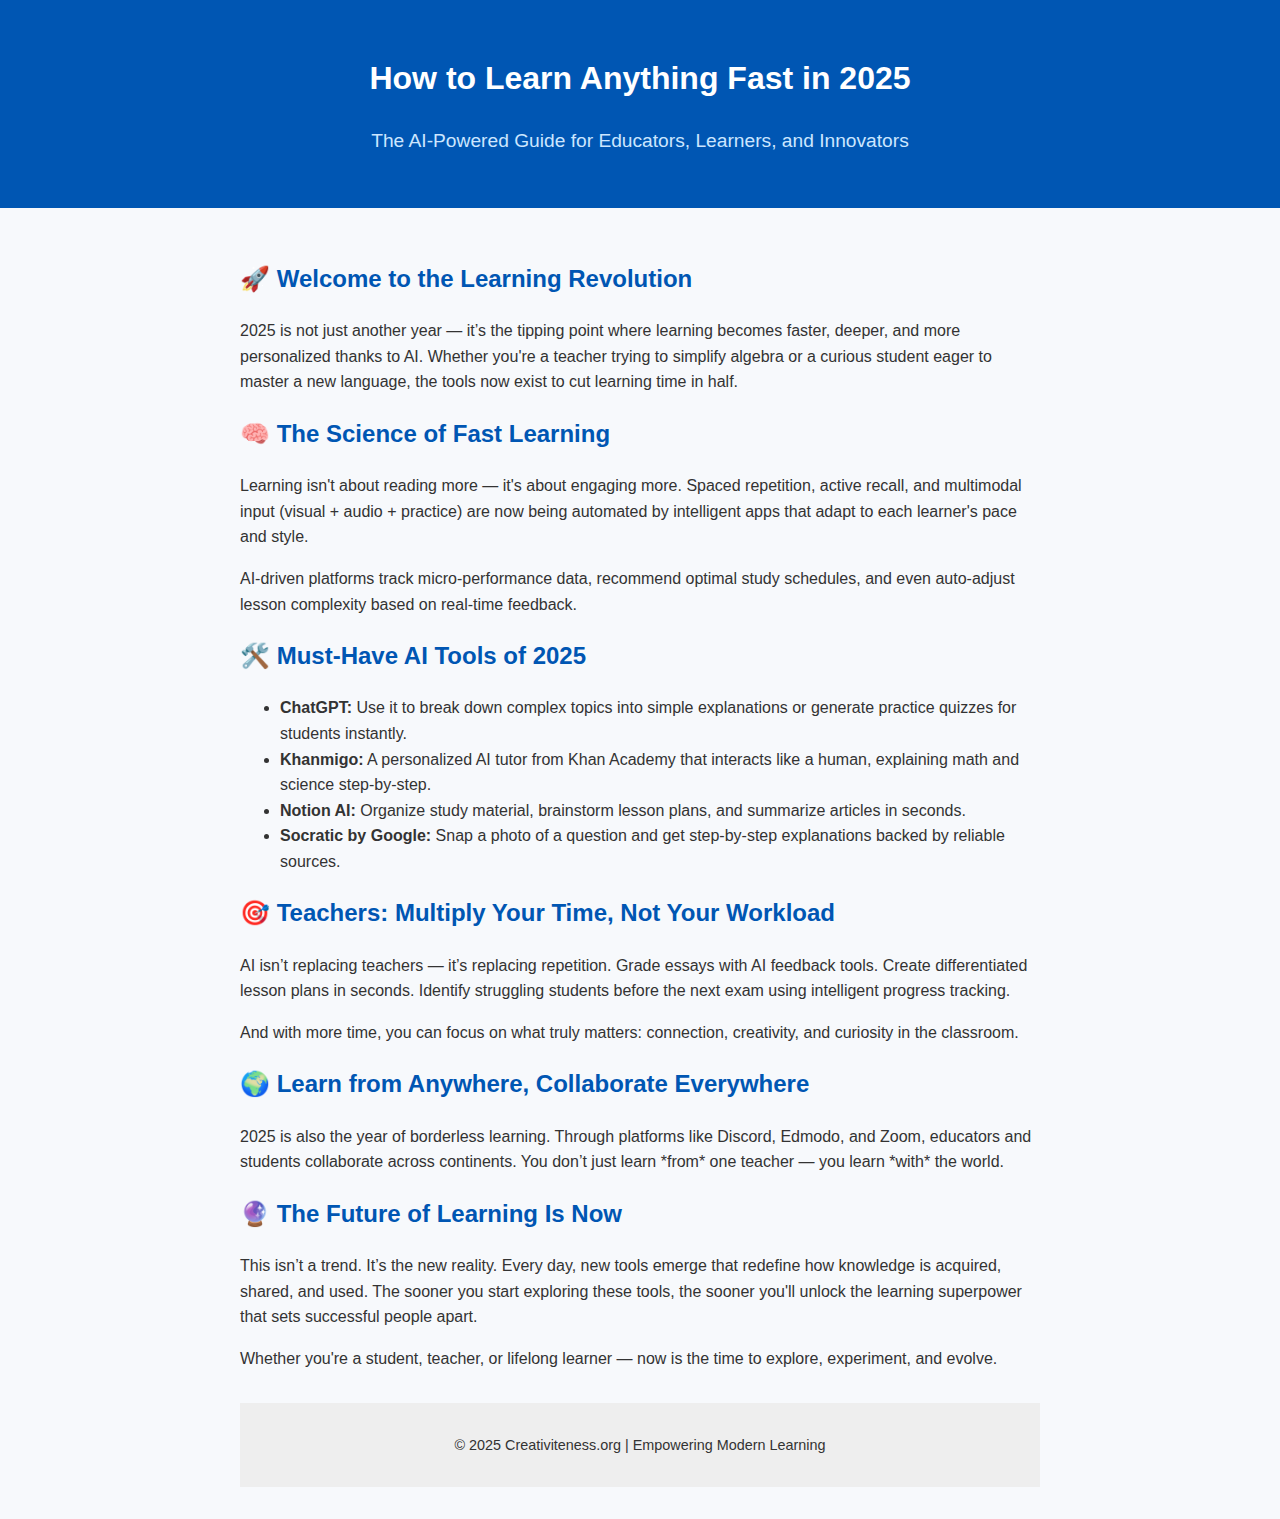
<file: index.html>
<!DOCTYPE html>
<html lang="en">
<head>
    <meta charset="UTF-8">
    <meta name="viewport" content="width=device-width, initial-scale=1.0">
    <title>How to Learn Anything Fast in 2025</title>
    <meta name="description" content="Discover how AI tools are changing the way we learn — faster, smarter, and more personalized.">
    <meta name="ezoic-verification" content="YOUR_EZOIC_VERIFICATION_TAG" />
    <link rel="stylesheet" href="style.css">
</head>
<body>
    <header>
        <h1>How to Learn Anything Fast in 2025</h1>
        <p class="subtitle">The AI-Powered Guide for Educators, Learners, and Innovators</p>
    </header>

    <main>
        <section>
            <h2>🚀 Welcome to the Learning Revolution</h2>
            <p>2025 is not just another year — it’s the tipping point where learning becomes faster, deeper, and more personalized thanks to AI. Whether you're a teacher trying to simplify algebra or a curious student eager to master a new language, the tools now exist to cut learning time in half.</p>
        </section>

        <section>
            <h2>🧠 The Science of Fast Learning</h2>
            <p>Learning isn't about reading more — it's about engaging more. Spaced repetition, active recall, and multimodal input (visual + audio + practice) are now being automated by intelligent apps that adapt to each learner's pace and style.</p>
            <p>AI-driven platforms track micro-performance data, recommend optimal study schedules, and even auto-adjust lesson complexity based on real-time feedback.</p>
        </section>

        <section>
            <h2>🛠️ Must-Have AI Tools of 2025</h2>
            <ul>
                <li><strong>ChatGPT:</strong> Use it to break down complex topics into simple explanations or generate practice quizzes for students instantly.</li>
                <li><strong>Khanmigo:</strong> A personalized AI tutor from Khan Academy that interacts like a human, explaining math and science step-by-step.</li>
                <li><strong>Notion AI:</strong> Organize study material, brainstorm lesson plans, and summarize articles in seconds.</li>
                <li><strong>Socratic by Google:</strong> Snap a photo of a question and get step-by-step explanations backed by reliable sources.</li>
            </ul>
        </section>

        <section>
            <h2>🎯 Teachers: Multiply Your Time, Not Your Workload</h2>
            <p>AI isn’t replacing teachers — it’s replacing repetition. Grade essays with AI feedback tools. Create differentiated lesson plans in seconds. Identify struggling students before the next exam using intelligent progress tracking.</p>
            <p>And with more time, you can focus on what truly matters: connection, creativity, and curiosity in the classroom.</p>
        </section>

        <section>
            <h2>🌍 Learn from Anywhere, Collaborate Everywhere</h2>
            <p>2025 is also the year of borderless learning. Through platforms like Discord, Edmodo, and Zoom, educators and students collaborate across continents. You don’t just learn *from* one teacher — you learn *with* the world.</p>
        </section>

        <section>
            <h2>🔮 The Future of Learning Is Now</h2>
            <p>This isn’t a trend. It’s the new reality. Every day, new tools emerge that redefine how knowledge is acquired, shared, and used. The sooner you start exploring these tools, the sooner you'll unlock the learning superpower that sets successful people apart.</p>
            <p>Whether you're a student, teacher, or lifelong learner — now is the time to explore, experiment, and evolve.</p>
        </section>

        <footer>
            <p>© 2025 Creativiteness.org | Empowering Modern Learning</p>
        </footer>

        <!-- Ezoic Script Placeholder -->
        <!-- <script src="https://go.ezoic.net/ezoic.js" async></script> -->
    </main>
</body>
</html>
</file>
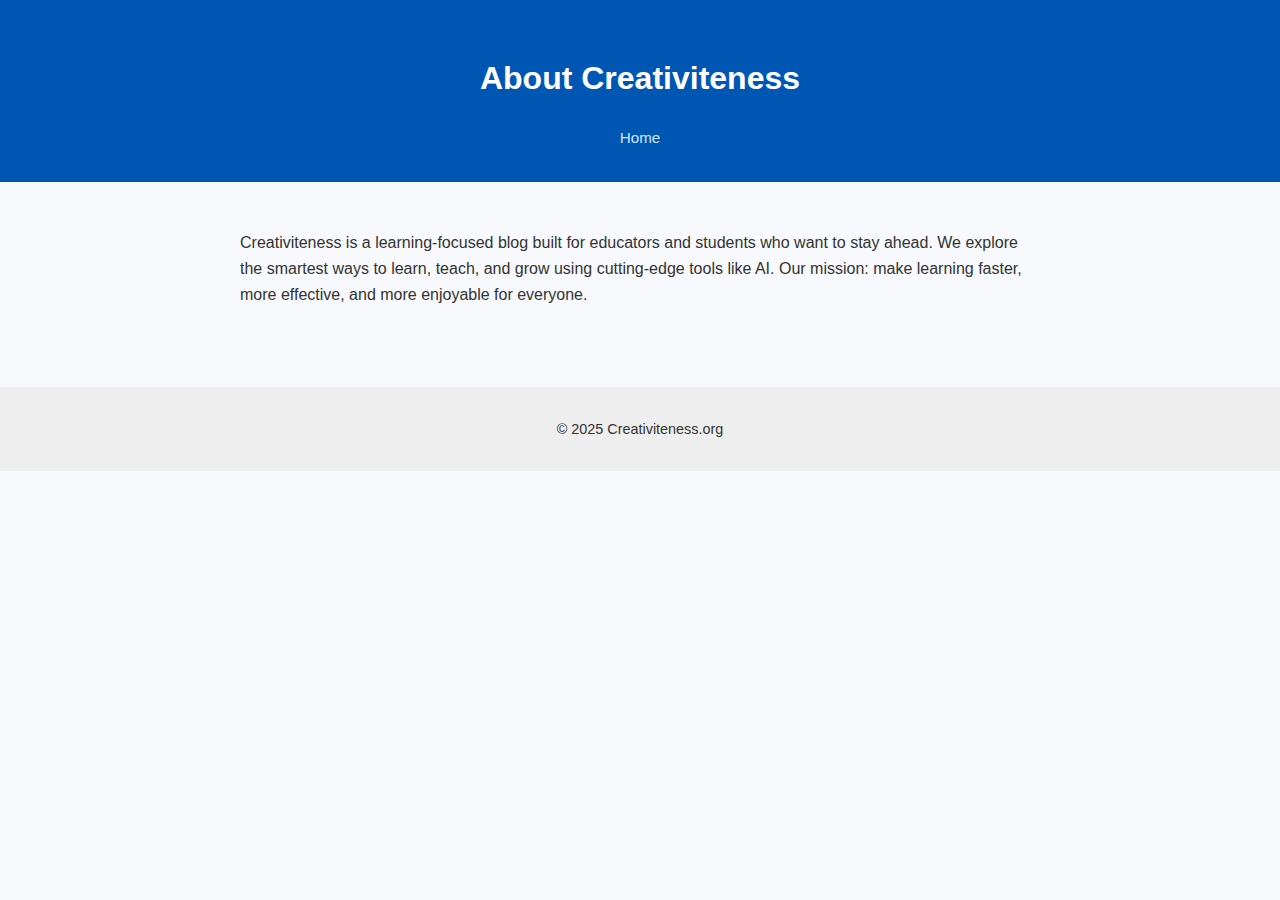
<file: about.html>
<!DOCTYPE html>
<html lang="en">
<head>
  <meta charset="UTF-8" />
  <title>About Creativiteness</title>
  <link rel="stylesheet" href="style.css" />
</head>
<body>
  <header>
    <h1>About Creativiteness</h1>
    <nav><a href="index.html">Home</a></nav>
  </header>
  <main>
    <p>Creativiteness is a learning-focused blog built for educators and students who want to stay ahead. We explore the smartest ways to learn, teach, and grow using cutting-edge tools like AI. Our mission: make learning faster, more effective, and more enjoyable for everyone.</p>
  </main>
  <footer>
    <p>© 2025 Creativiteness.org</p>
  </footer>
</body>
</html>
</file>
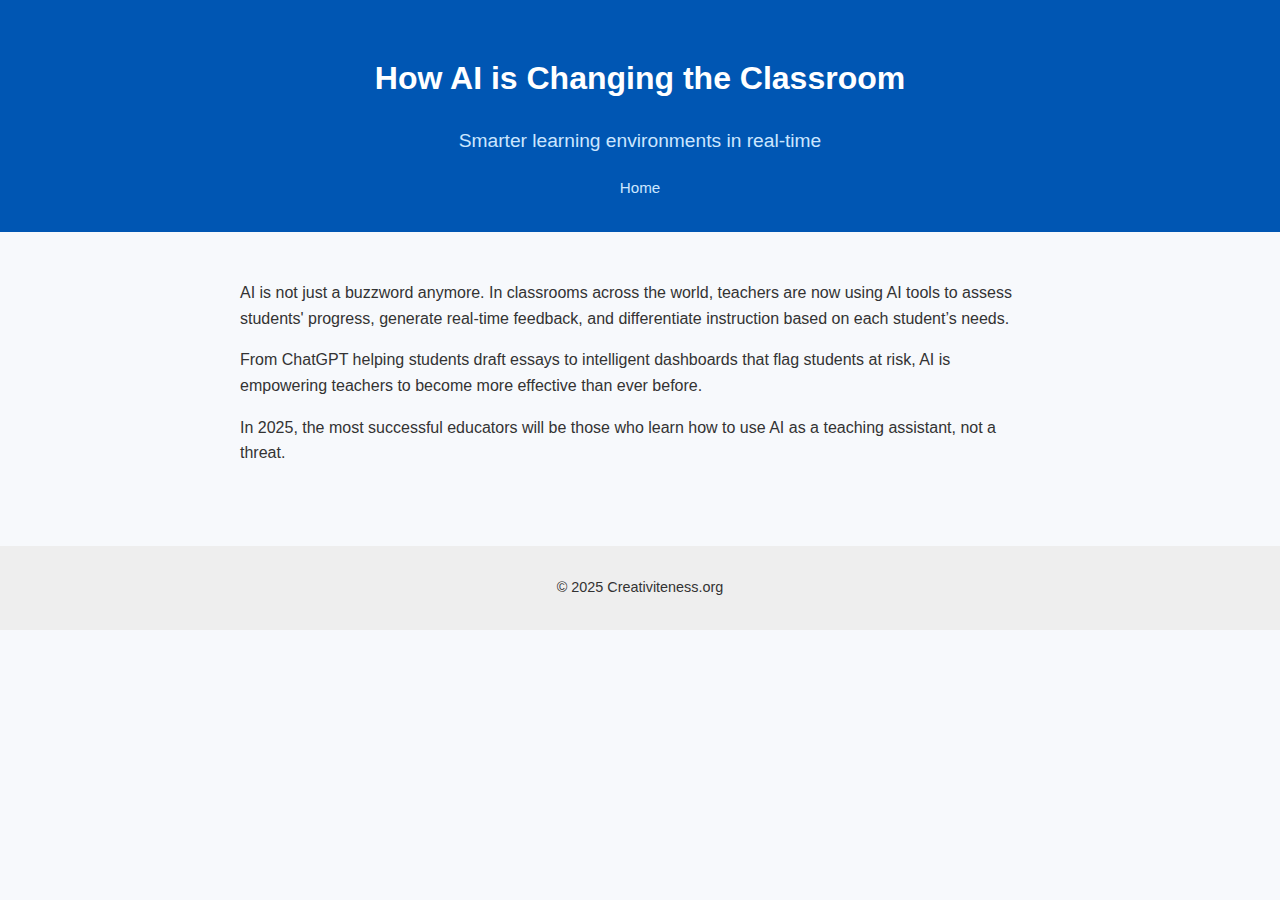
<file: post1.html>
<!DOCTYPE html>
<html lang="en">
<head>
  <meta charset="UTF-8" />
  <title>How AI is Changing the Classroom</title>
  <link rel="stylesheet" href="style.css" />
</head>
<body>
  <header>
    <h1>How AI is Changing the Classroom</h1>
    <p class="subtitle">Smarter learning environments in real-time</p>
    <nav><a href="index.html">Home</a></nav>
  </header>
  <main>
    <p>AI is not just a buzzword anymore. In classrooms across the world, teachers are now using AI tools to assess students' progress, generate real-time feedback, and differentiate instruction based on each student’s needs.</p>
    <p>From ChatGPT helping students draft essays to intelligent dashboards that flag students at risk, AI is empowering teachers to become more effective than ever before.</p>
    <p>In 2025, the most successful educators will be those who learn how to use AI as a teaching assistant, not a threat.</p>
  </main>
  <footer>
    <p>© 2025 Creativiteness.org</p>
  </footer>
</body>
</html>
</file>
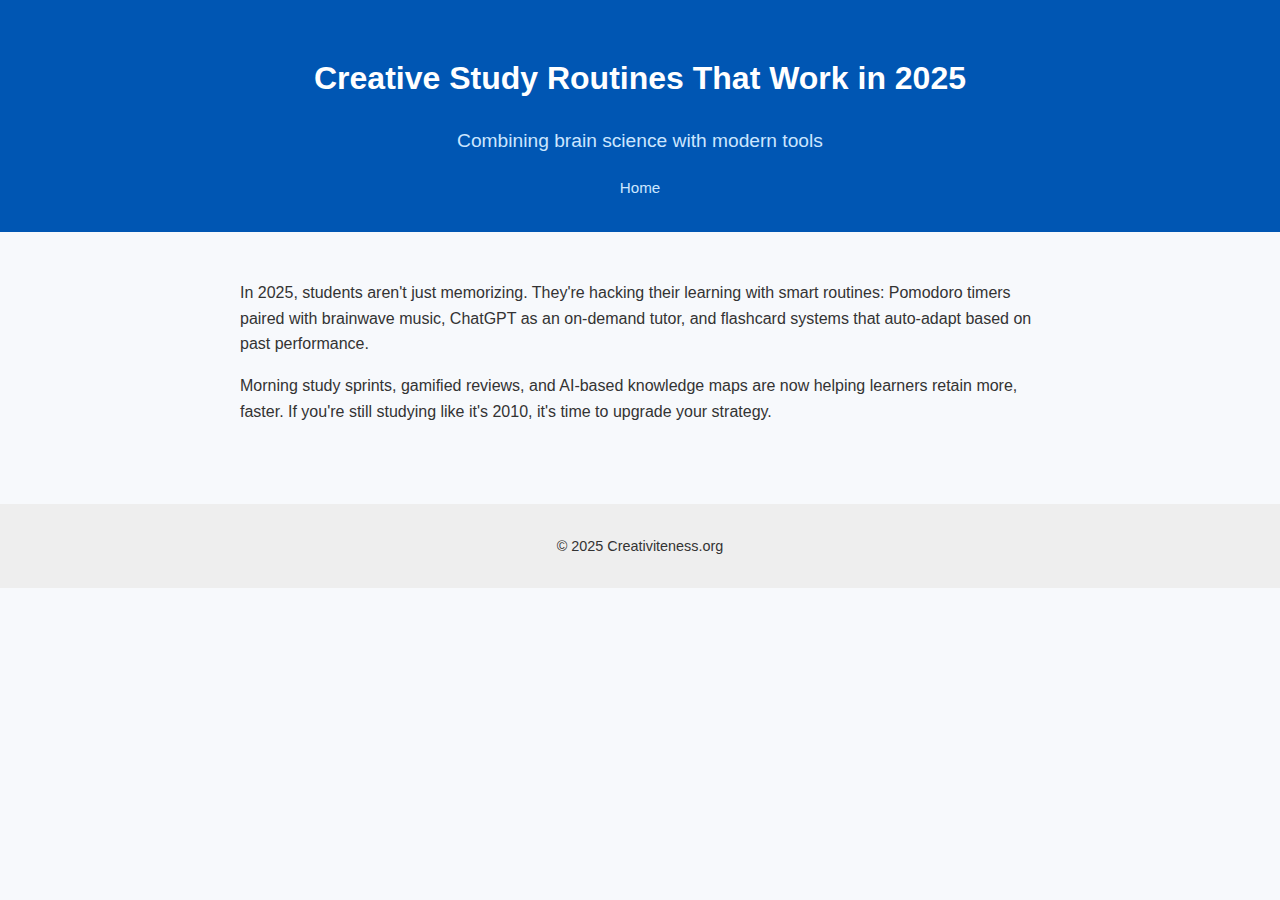
<file: post2.html>
<!DOCTYPE html>
<html lang="en">
<head>
  <meta charset="UTF-8" />
  <title>Creative Study Routines That Work in 2025</title>
  <link rel="stylesheet" href="style.css" />
</head>
<body>
  <header>
    <h1>Creative Study Routines That Work in 2025</h1>
    <p class="subtitle">Combining brain science with modern tools</p>
    <nav><a href="index.html">Home</a></nav>
  </header>
  <main>
    <p>In 2025, students aren't just memorizing. They're hacking their learning with smart routines: Pomodoro timers paired with brainwave music, ChatGPT as an on-demand tutor, and flashcard systems that auto-adapt based on past performance.</p>
    <p>Morning study sprints, gamified reviews, and AI-based knowledge maps are now helping learners retain more, faster. If you're still studying like it's 2010, it's time to upgrade your strategy.</p>
  </main>
  <footer>
    <p>© 2025 Creativiteness.org</p>
  </footer>
</body>
</html>
</file>
<file: style.css>
body {
  font-family: Arial, sans-serif;
  background: #f7f9fc;
  color: #333;
  line-height: 1.6;
  margin: 0;
  padding: 0;
}

header {
  background: #0056b3;
  color: white;
  padding: 2rem 1rem;
  text-align: center;
}

.subtitle {
  font-size: 1.2rem;
  color: #cce6ff;
}

nav {
  margin-top: 1rem;
  font-size: 0.95rem;
}

nav a {
  color: #cce6ff;
  margin: 0 0.5rem;
  text-decoration: none;
}

main {
  padding: 2rem;
  max-width: 800px;
  margin: auto;
}

h2 {
  color: #0056b3;
}

footer {
  text-align: center;
  padding: 1rem;
  background: #eee;
  font-size: 0.9rem;
  margin-top: 2rem;
}
</file>
